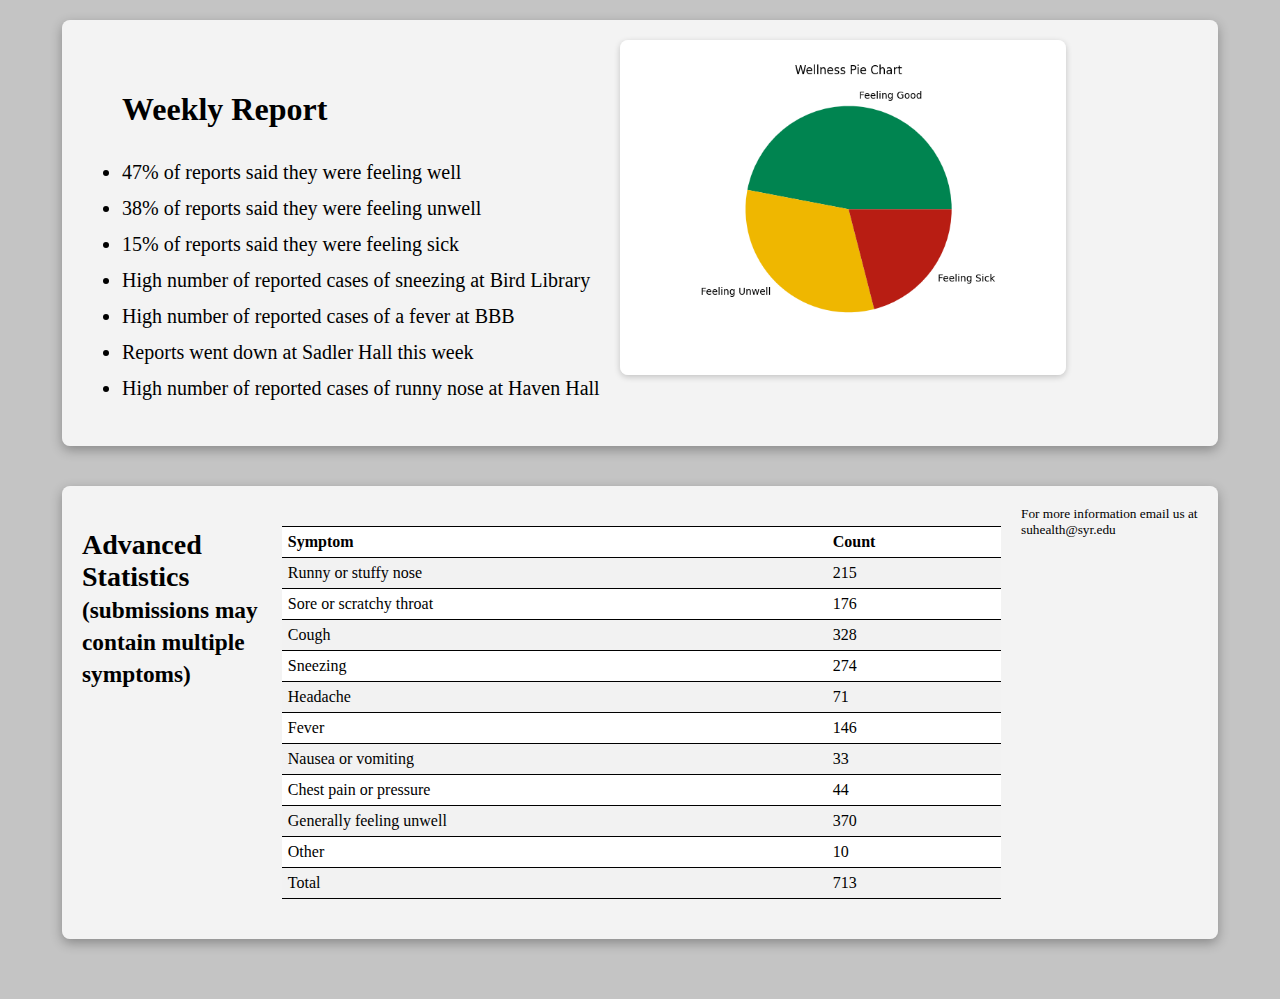
<file: data.html>
<!DOCTYPE html>
<html lang="en">
<head>
    <meta charset="UTF-8">
    <meta name="viewport" content="width=device-width, initial-scale=1.0">
    <title>Image and Text Area</title>
    <style>
        table {
            width: 100%;
            border-collapse: collapse;
        }
        
        th, td {
            padding: 6px;
            text-align: left;
        }
        
        tr:nth-child(even) {
            background-color: #f2f2f2; 
        }
        
        tr:nth-child(odd) {
            background-color: #ffffff; 
        }
        
        h2 {
            margin-bottom: 10px; 
        }


        
        


        body {
            font-family: "Helvetica Neue";
            background-color: #c4c4c4; 
            background-image: url('https://news.syr.edu/wp-content/uploads/2020/11/Aerial_Winter_00001.new_.jpg'); 
            background-size: 2000px; 
            background-position: center;
            background-repeat: no-repeat; 
            margin: 0;
            padding: 20px;
        }

        .container {
            display: flex;
            align-items: flex-start;  
            gap: 20px;  
            width: 90%;
            margin: 0 auto 40px auto; 
            padding: 20px;
            background-color: rgba(255, 255, 255, 0.8); 
            border-radius: 8px; 
            box-shadow: 0 4px 12px rgba(0, 0, 0, 0.3); 
        }

        img {
            max-width: 40%; 
            height: auto; 
            align-self: right;
            border-radius: 8px;
            box-shadow: 0 2px 6px rgba(0, 0, 0, 0.2);
            transition: transform 0.2s; 
        }

        img:hover {
            transform: scale(1.05); 
        }

        textarea {
            flex-grow: 1;
            height: 300px; 
            padding: 10px;
            font-size: 16px;
            border: 1px solid #ddd;
            border-radius: 8px;
            resize: none; 
            box-shadow: inset 0 2px 4px rgba(0, 0, 0, 0.1);
            transition: border-color 0.2s, box-shadow 0.2s; 
        }

        textarea:focus {
            outline: none; 
            border-color: #00356b; 
            box-shadow: 0 0 5px rgba(0, 53, 107, 0.5);
        }

        ul {
            font-size: 20px; 
            line-height: 1.8;
            margin-bottom: 20px; 
            font-family: 'Helvetica Neue';
        }
          
        h1 {
            font-size: 32px; 
            margin-bottom: 15px; 
        }

        h2 {
            width: 25%;
            font-size: 28px;
            margin-bottom: 15px;
        }


            img {
                width: 100%; 
            }
        
        
        table {
            width: 100%;
            border-collapse: collapse;
            margin: 20px 0;
        }
        
        th, td {
            border-block: 1px solid black; /* Adds an outline to each cell */
            padding: 6px;
            text-align: left;
        }
        
    </style>
</head>
<body>
    
<div class="container">
    
    <ul>
        <h1>Weekly Report</h1>
        <li>47% of reports said they were feeling well</li>
        <li>38% of reports said they were feeling unwell</li>
        <li>15% of reports said they were feeling sick</li>
        <li>High number of reported cases of sneezing at Bird Library</li>
        <li>High number of reported cases of a fever at BBB</li>
        <li>Reports went down at Sadler Hall this week</li>
        <li>High number of reported cases of runny nose at Haven Hall</li>
    </ul> 
        <img src="./figure1.png" alt="Pie chart of data on wellness report">
    
</div>


<div class="container">

    <h2>Advanced Statistics
    <small>(submissions may contain multiple symptoms)</small>
</h2>

<table>
    <tr>
        <th>Symptom</th>
        <th>Count</th>
    </tr>
    <tr>
        <td>Runny or stuffy nose</td>
        <td>215</td>
    </tr>
    <tr>
        <td>Sore or scratchy throat</td>
        <td>176</td>
    </tr>
    <tr>
        <td>Cough</td>
        <td>328</td>
    </tr>
    <tr>
        <td>Sneezing</td>
        <td>274</td>
    </tr>
    <tr>
        <td>Headache</td>
        <td>71</td>
    </tr>
    <tr>
        <td>Fever</td>
        <td>146</td>
    </tr>
    <tr>
        <td>Nausea or vomiting</td>
        <td>33</td>
    </tr>
    <tr>
        <td>Chest pain or pressure</td>
        <td>44</td>
    </tr>
    <tr>
        <td>Generally feeling unwell</td>
        <td>370</td>
    </tr>
    <tr>
        <td>Other</td>
        <td>10</td>
    </tr>
    <tr>
        <td>Total</td>
        <td>713</td>
    </tr>
</table>

<small>For more information email us at suhealth@syr.edu</small>

</div>

</body>
</html>
</file>
